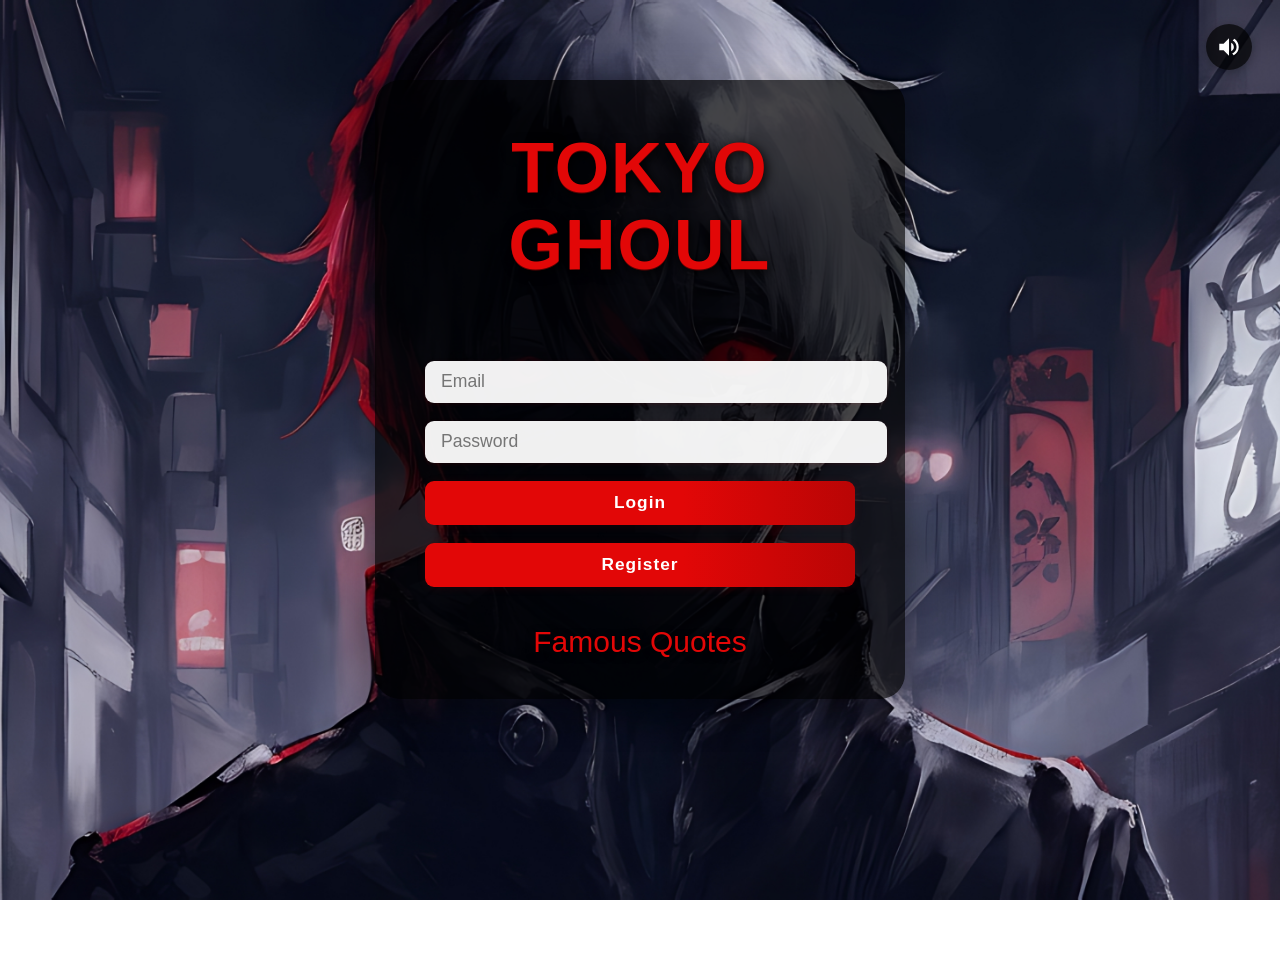
<file: index.html>
<!DOCTYPE html>
<html lang="en">
<head>
    <meta charset="UTF-8">
    <meta name="viewport" content="width=device-width, initial-scale=1.0">
    <title>TOKYO GHOUL Login</title>
    <link rel="stylesheet" href="styles.css">
    <link rel="shortcut icon" href="https://i.pinimg.com/originals/53/70/77/537077c86c99c266bc5e5ed77ac032b3.jpg" type="image/x-icon">
</head>
<body id="b1">
    <button class="mute-btn" id="muteBtn" aria-label="Mute audio">
        <!-- SVG icon inserted by JS -->
    </button>
    <div class="c2">
        <h1>
            TOKYO GHOUL 
        </h1>
        <form>
            <input type="email" name="email" placeholder="Email" required>
            <input type="password" name="password" placeholder="Password" required>
            <input type="submit" value="Login">
            <input type="button" value="Register" onClick="navigateWithAudio('register.html')">
        </form>
        <div id="q1"><a href="f.html" onclick="navigateWithAudio('f.html'); return false;">Famous Quotes</a></div>
    </div>
    <audio id="bgAudio" src="WhatsApp Audio 2024-07-28 at 00.34.17_58bc8693.mp3" loop="loop"></audio>
    <script>
        // Make audio start from beginning on first visit
        if (!localStorage.getItem('visitedOnce')) {
            localStorage.removeItem('audioTime');
            localStorage.setItem('visitedOnce', 'true');
        }
        // Audio control and mute button logic
        const audio = document.getElementById('bgAudio');
        const muteBtn = document.getElementById('muteBtn');
        // Proper SVGs for mute/unmute
        const iconUnmuted = `<svg viewBox="0 0 24 24"><path d="M3 9v6h4l5 5V4L7 9H3zm13.5 3c0-1.77-1.02-3.29-2.5-4.03v8.06c1.48-.74 2.5-2.26 2.5-4.03zm2.5 0c0 2.76-1.68 5.1-4.07 6.11l1.43 1.43C19.07 18.28 21 15.41 21 12s-1.93-6.28-4.14-7.54l-1.43 1.43C17.32 6.9 19 9.24 19 12z"/></svg>`;
        const iconMuted = `<svg viewBox="0 0 24 24"><path d="M16.5 12c0 .47-.15.92-.45 1.29l2.11 2.11c.53-.81.84-1.77.84-2.82 0-3.31-2.69-6-6-6v2c2.21 0 4 1.79 4 4zm3.27 6.73L4.27 3 3 4.27l5 5H3v4h4l5 5v-3.73l7.73 7.73zM12 19c1.63 0 3.13-.61 4.24-1.59l1.46 1.46c.39.39 1.02.39 1.41 0 .39-.39.39-1.02 0-1.41l-1.46-1.46A6.978 6.978 0 0 0 12 19z"/></svg>`;
        const savedTime = localStorage.getItem('audioTime');
        if (savedTime !== null && !isNaN(savedTime)) {
            audio.currentTime = parseFloat(savedTime);
        }
        // Restore mute state
        let isMuted = localStorage.getItem('audioMuted') === 'true';
        audio.muted = isMuted;
        updateMuteIcon();
        audio.play().catch(e => console.log("Auto-play prevented:", e));
        // Mute button toggle
        muteBtn.addEventListener('click', function() {
            isMuted = !audio.muted;
            audio.muted = isMuted;
            localStorage.setItem('audioMuted', isMuted);
            updateMuteIcon();
        });
        function updateMuteIcon() {
            muteBtn.classList.toggle('muted', audio.muted);
            muteBtn.innerHTML = audio.muted ? iconMuted : iconUnmuted;
        }
        // Save audio position before navigating
        function navigateWithAudio(url) {
            localStorage.setItem('audioTime', audio.currentTime);
            localStorage.setItem('audioMuted', audio.muted);
            window.location.href = url;
        }
        // Update time periodically
        setInterval(() => {
            localStorage.setItem('audioTime', audio.currentTime);
        }, 1000);
    </script>
</body>
</html>
</file>
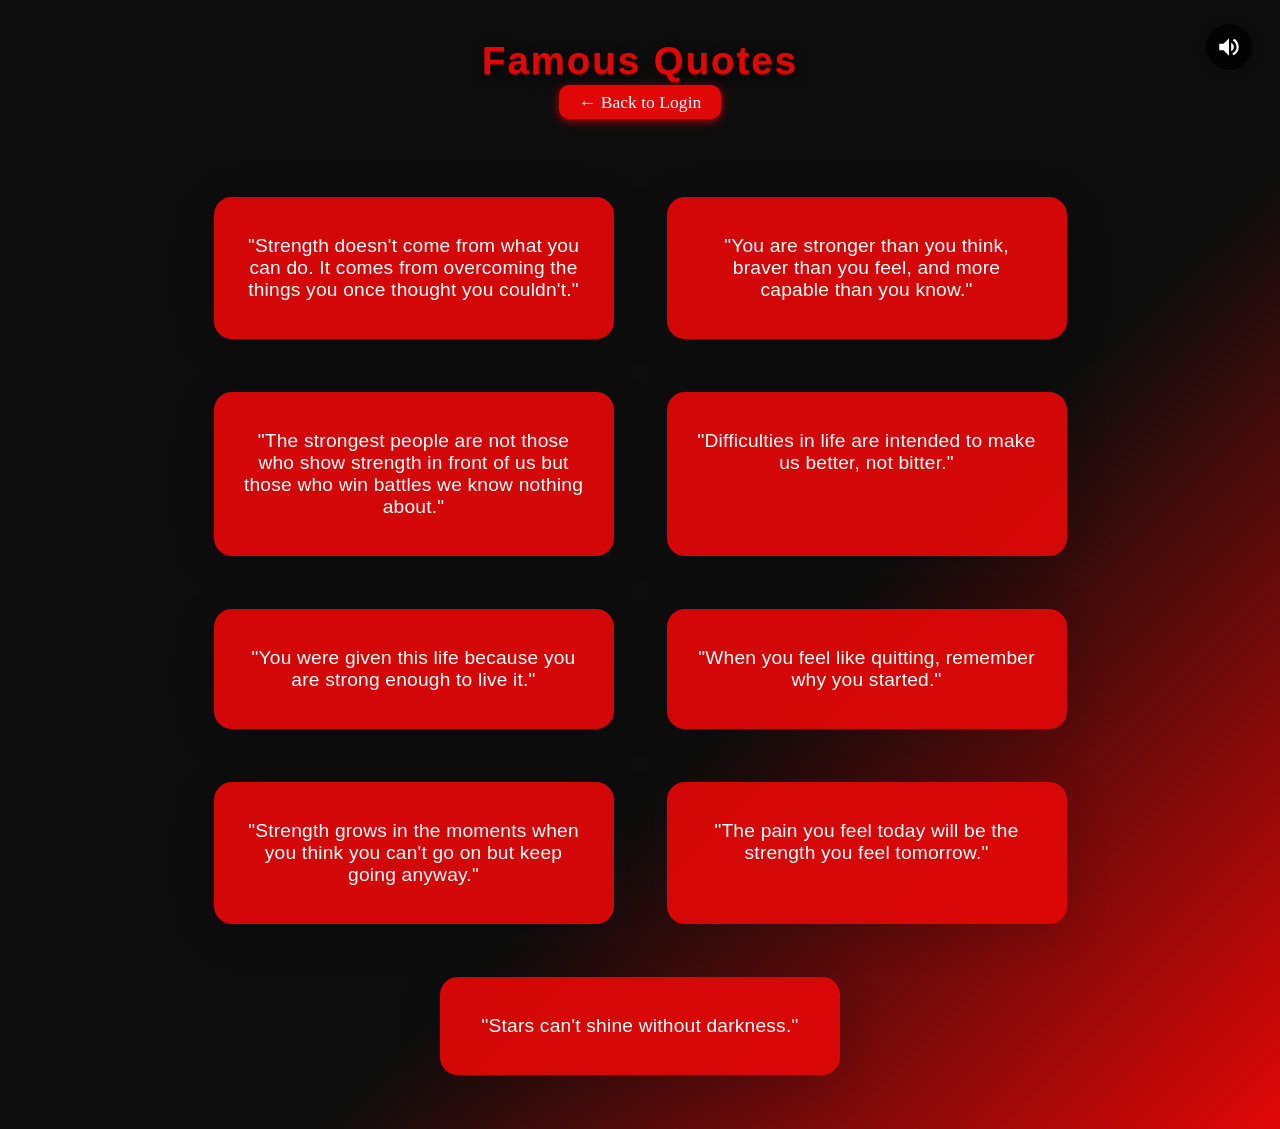
<file: f.html>
<!DOCTYPE html>
<html lang="en">
<head>
    <meta charset="UTF-8">
    <meta name="viewport" content="width=device-width, initial-scale=1.0">
    <title>Famous Quotes | Tokyo Ghoul</title>
    <link rel="stylesheet" href="styles.css">
</head>
<body id="b3">
    <button class="mute-btn" id="muteBtn" aria-label="Mute audio">
        <!-- SVG icon inserted by JS -->
    </button>
    <div style="text-align:center; margin-top:40px;">
        <h1 style="color:#e20707; font-size:2.4rem; font-family:'Gill Sans', 'Gill Sans MT', Calibri, 'Trebuchet MS', sans-serif; margin-bottom:10px; letter-spacing:2px;">Famous Quotes</h1>
        <a href="index.html" onclick="navigateWithAudio('index.html'); return false;" style="color:#fff; background:#e20707; padding:7px 20px; border-radius:10px; text-decoration:none; font-size:1.1rem; box-shadow:0 2px 10px #b90505; transition:background 0.17s;">&#8592; Back to Login</a>
    </div>
    <div id="co">
        <div>"Strength doesn't come from what you can do. It comes from overcoming the things you once thought you couldn't."</div>
        <div>"You are stronger than you think, braver than you feel, and more capable than you know."</div>
        <div>"The strongest people are not those who show strength in front of us but those who win battles we know nothing about."</div>
        <div>"Difficulties in life are intended to make us better, not bitter."</div>
        <div>"You were given this life because you are strong enough to live it."</div>
        <div>"When you feel like quitting, remember why you started."</div>
        <div>"Strength grows in the moments when you think you can't go on but keep going anyway."</div>
        <div>"The pain you feel today will be the strength you feel tomorrow."</div>
        <div>"Stars can't shine without darkness."</div>
    </div>
    <audio id="bgAudio" src="WhatsApp Audio 2024-07-28 at 00.34.17_58bc8693.mp3" loop="loop"></audio>
    <script>
        // Make audio start from beginning on first visit
        if (!localStorage.getItem('visitedOnce')) {
            localStorage.removeItem('audioTime');
            localStorage.setItem('visitedOnce', 'true');
        }
        // Audio control and mute button logic
        const audio = document.getElementById('bgAudio');
        const muteBtn = document.getElementById('muteBtn');
        // Proper SVGs for mute/unmute
        const iconUnmuted = `<svg viewBox="0 0 24 24"><path d="M3 9v6h4l5 5V4L7 9H3zm13.5 3c0-1.77-1.02-3.29-2.5-4.03v8.06c1.48-.74 2.5-2.26 2.5-4.03zm2.5 0c0 2.76-1.68 5.1-4.07 6.11l1.43 1.43C19.07 18.28 21 15.41 21 12s-1.93-6.28-4.14-7.54l-1.43 1.43C17.32 6.9 19 9.24 19 12z"/></svg>`;
        const iconMuted = `<svg viewBox="0 0 24 24"><path d="M16.5 12c0 .47-.15.92-.45 1.29l2.11 2.11c.53-.81.84-1.77.84-2.82 0-3.31-2.69-6-6-6v2c2.21 0 4 1.79 4 4zm3.27 6.73L4.27 3 3 4.27l5 5H3v4h4l5 5v-3.73l7.73 7.73zM12 19c1.63 0 3.13-.61 4.24-1.59l1.46 1.46c.39.39 1.02.39 1.41 0 .39-.39.39-1.02 0-1.41l-1.46-1.46A6.978 6.978 0 0 0 12 19z"/></svg>`;
        const savedTime = localStorage.getItem('audioTime');
        if (savedTime !== null && !isNaN(savedTime)) {
            audio.currentTime = parseFloat(savedTime);
        }
        // Restore mute state
        let isMuted = localStorage.getItem('audioMuted') === 'true';
        audio.muted = isMuted;
        updateMuteIcon();
        audio.play().catch(e => console.log("Auto-play prevented:", e));
        // Mute button toggle
        muteBtn.addEventListener('click', function() {
            isMuted = !audio.muted;
            audio.muted = isMuted;
            localStorage.setItem('audioMuted', isMuted);
            updateMuteIcon();
        });
        function updateMuteIcon() {
            muteBtn.classList.toggle('muted', audio.muted);
            muteBtn.innerHTML = audio.muted ? iconMuted : iconUnmuted;
        }
        function navigateWithAudio(url) {
            localStorage.setItem('audioTime', audio.currentTime);
            localStorage.setItem('audioMuted', audio.muted);
            window.location.href = url;
        }
        // Update time periodically
        setInterval(() => {
            localStorage.setItem('audioTime', audio.currentTime);
        }, 1000);
    </script>
</body>
</html>
</file>
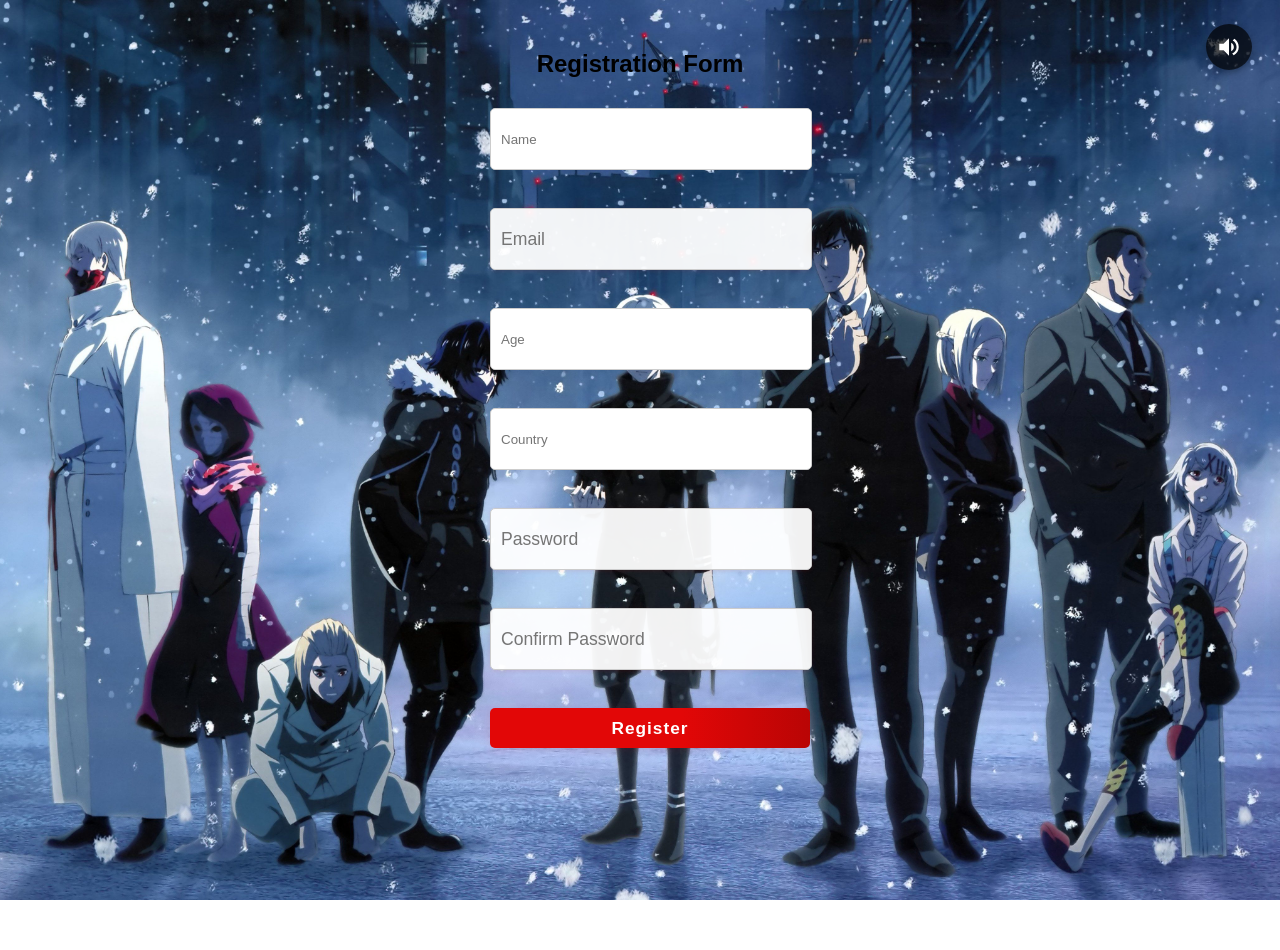
<file: register.html>
<!DOCTYPE html>
<html lang="en">
<head>
    <meta charset="UTF-8">
    <meta name="viewport" content="width=device-width, initial-scale=1.0">
    <title>Registration</title>
    <link rel="stylesheet" href="styles.css">
</head>
<body id="b2">
    <button class="mute-btn" id="muteBtn" aria-label="Mute audio">
        <!-- SVG icon inserted by JS -->
    </button>
    <div class="container">
        <h2>Registration Form</h2>
        <form id="register-form" class="c1">
            <input type="text" placeholder="Name" required>
            <input type="email" placeholder="Email" required>
            <input type="number" placeholder="Age" required>
            <input type="text" placeholder="Country" required>
            <input type="password" name="password1" placeholder="Password" required>
            <input type="password" name="password2" placeholder="Confirm Password" required>
            <button type="submit">Register</button>
        </form>
    </div>
    <audio id="bgAudio" src="WhatsApp Audio 2024-07-28 at 00.34.17_58bc8693.mp3" loop="loop"></audio>
    <script>
        // Make audio start from beginning on first visit
        if (!localStorage.getItem('visitedOnce')) {
            localStorage.removeItem('audioTime');
            localStorage.setItem('visitedOnce', 'true');
        }
        // Audio control and mute button logic
        const audio = document.getElementById('bgAudio');
        const muteBtn = document.getElementById('muteBtn');
        // Proper SVGs for mute/unmute
        const iconUnmuted = `<svg viewBox="0 0 24 24"><path d="M3 9v6h4l5 5V4L7 9H3zm13.5 3c0-1.77-1.02-3.29-2.5-4.03v8.06c1.48-.74 2.5-2.26 2.5-4.03zm2.5 0c0 2.76-1.68 5.1-4.07 6.11l1.43 1.43C19.07 18.28 21 15.41 21 12s-1.93-6.28-4.14-7.54l-1.43 1.43C17.32 6.9 19 9.24 19 12z"/></svg>`;
        const iconMuted = `<svg viewBox="0 0 24 24"><path d="M16.5 12c0 .47-.15.92-.45 1.29l2.11 2.11c.53-.81.84-1.77.84-2.82 0-3.31-2.69-6-6-6v2c2.21 0 4 1.79 4 4zm3.27 6.73L4.27 3 3 4.27l5 5H3v4h4l5 5v-3.73l7.73 7.73zM12 19c1.63 0 3.13-.61 4.24-1.59l1.46 1.46c.39.39 1.02.39 1.41 0 .39-.39.39-1.02 0-1.41l-1.46-1.46A6.978 6.978 0 0 0 12 19z"/></svg>`;
        const savedTime = localStorage.getItem('audioTime');
        if (savedTime !== null && !isNaN(savedTime)) {
            audio.currentTime = parseFloat(savedTime);
        }
        // Restore mute state
        let isMuted = localStorage.getItem('audioMuted') === 'true';
        audio.muted = isMuted;
        updateMuteIcon();
        audio.play().catch(e => console.log("Auto-play prevented:", e));
        // Mute button toggle
        muteBtn.addEventListener('click', function() {
            isMuted = !audio.muted;
            audio.muted = isMuted;
            localStorage.setItem('audioMuted', isMuted);
            updateMuteIcon();
        });
        function updateMuteIcon() {
            muteBtn.classList.toggle('muted', audio.muted);
            muteBtn.innerHTML = audio.muted ? iconMuted : iconUnmuted;
        }
        // Update time periodically
        setInterval(() => {
            localStorage.setItem('audioTime', audio.currentTime);
        }, 1000);

        document.getElementById('register-form').addEventListener('submit', function(event) {
            event.preventDefault();
            localStorage.setItem('audioTime', audio.currentTime);
            localStorage.setItem('audioMuted', audio.muted);
            window.location.replace('index.html');
        });
    </script>
</body>
</html>
</file>
<file: styles.css>
body {
  margin: 0;
  padding: 0;
}

/* Mute button/icon styling */
.mute-btn {
    position: fixed;
    top: 24px;
    right: 28px;
    z-index: 1000;
    background: rgba(0,0,0,0.70);
    border: none;
    border-radius: 50%;
    width: 46px;
    height: 46px;
    display: flex;
    align-items: center;
    justify-content: center;
    cursor: pointer;
    transition: background 0.2s, box-shadow 0.2s;
    box-shadow: 0 2px 10px #0004;
}
.mute-btn:hover {
    background: #e20707;
}
.mute-btn svg {
    width: 26px;
    height: 26px;
    fill: #fff;
}
.mute-btn.muted {
    background: #b90505;
}
@media (max-width: 700px) {
    .mute-btn {
        top: 10px;
        right: 10px;
        width: 38px;
        height: 38px;
    }
    .mute-btn svg {
        width: 20px;
        height: 20px;
    }
}

/* --- Quotes Styling --- */
.quotes-header {
    text-align: center;
    margin-top: 40px;
}
.quotes-header h2 {
    color: #e20707;
    font-size: 2.5rem;
    font-family: 'Gill Sans', 'Gill Sans MT', Calibri, 'Trebuchet MS', sans-serif;
    letter-spacing: 2px;
    margin-bottom: 30px;
}
.quotes-container {
    display: flex;
    flex-wrap: wrap;
    justify-content: center;
    gap: 30px;
    margin: 0 auto;
    max-width: 1200px;
    padding: 30px 10px 0 10px;
}
#co>div, .quotes-container>div {
    background: rgba(226, 7, 7, 0.9);
    color: #fff;
    font-size: 20px;
    margin: 10px;
    padding: 28px 32px;
    width: 320px;
    border-radius: 18px;
    box-shadow: 0 4px 30px rgba(0,0,0,0.20);
    text-align: center;
    transition: transform 0.2s;
}
#co>div:hover, .quotes-container>div:hover {
    transform: scale(1.04) rotate(-1deg);
    background: #b90505;
}
#q1{
    padding-top: 40px;
    text-align: center;
    font-family: 'Gill Sans', 'Gill Sans MT', Calibri, 'Trebuchet MS', sans-serif;
    font-size: 40px;
    a{
        color: rgb(226, 7, 7);
    }
}

/* ------- Enhanced Styling for Index & Quotes Pages ------- */
.c2 {
    margin: 0 auto;
    max-width: 430px;
    background: rgba(0,0,0,0.70);
    border-radius: 25px;
    box-shadow: 0 8px 40px rgba(0,0,0,0.44);
    padding: 50px 50px 40px 50px;
    margin-top: 80px;
    display: flex;
    flex-direction: column;
    align-items: center;
}

h1 {
    text-align: center;
    color: #e20707;
    font-family: 'Gill Sans', 'Gill Sans MT', Calibri, 'Trebuchet MS', sans-serif;
    margin-top: 0;
    font-size: 70px;
    letter-spacing: 2px;
    line-height: 1.1;
    text-shadow: 2px 3px 12px #000, 0 1px 0 #b90505;
}

form {
    text-align: center;
    margin-top: 30px;
    width: 100%;
    display: flex;
    flex-direction: column;
    gap: 18px;
}

form input[type="email"],
form input[type="password"] {
    width: 100%;
    height: 42px;
    font-size: 1.1rem;
    border: none;
    border-radius: 9px;
    padding: 0 16px;
    background: rgba(255,255,255,0.94);
    margin-bottom: 0;
    box-shadow: 0 1px 4px rgba(226,7,7,0.10);
    outline: none;
    transition: box-shadow 0.2s;
}

form input[type="email"]:focus,
form input[type="password"]:focus {
    box-shadow: 0 0 0 2px #e20707;
}

form input[type="submit"], 
form input[type="button"], 
button[type="submit"] {
    width: 100%;
    height: 44px;
    font-size: 1.08rem;
    background: linear-gradient(90deg, #e20707 60%, #b90505 100%);
    color: #fff;
    border: none;
    border-radius: 9px;
    cursor: pointer;
    letter-spacing: 1px;
    font-weight: 600;
    box-shadow: 0 1px 9px rgba(226,7,7,0.10);
    transition: background 0.2s, box-shadow 0.2s;
    margin-bottom: 0;
}

form input[type="submit"]:hover, 
form input[type="button"]:hover, 
button[type="submit"]:hover {
    background: linear-gradient(90deg, #b90505 80%, #e20707 100%);
    box-shadow: 0 2px 12px rgba(226,7,7,0.17);
}

#q1 {
    padding-top: 38px;
    text-align: center;
    font-size: 30px;
    font-family: 'Gill Sans', 'Gill Sans MT', Calibri, 'Trebuchet MS', sans-serif;
}
#q1 a {
    color: #e20707;
    text-decoration: none;
    transition: color 0.2s, text-shadow 0.2s;
    text-shadow: 0 2px 8px #000;
}
#q1 a:hover {
    color: #fff;
    text-shadow: 0 2px 18px #e20707, 0 1px 0 #b90505;
    letter-spacing: 1.5px;
}

/* --------- FAMOUS QUOTES PAGE STYLING ----------- */
#b3 {
    background: linear-gradient(135deg, #0d0d0d 60%, #e20707 100%);
    min-height: 100vh;
    overflow-y: auto;
}
#co {
    display: flex;
    flex-wrap: wrap;
    justify-content: center;
    gap: 25px;
    margin-top: 70px;
    padding-bottom: 40px;
}
#co > div {
    background: rgba(226, 7, 7, 0.93);
    color: #fff;
    font-size: 1.2rem;
    margin: 14px;
    padding: 38px 30px;
    width: 340px;
    border-radius: 18px;
    box-shadow: 0 8px 44px rgba(0,0,0,0.16);
    text-align: center;
    font-family: 'Gill Sans', 'Gill Sans MT', Calibri, 'Trebuchet MS', sans-serif;
    transition: transform 0.22s, background 0.2s;
    letter-spacing: 0.2px;
}
#co > div:hover {
    transform: scale(1.06) rotate(-2deg);
    background: #b90505;
    color: #ffeaea;
}

/* -------- Backgrounds for index and register -------- */
#b1{
    background-image: url('2048.jpg');
    background-size: cover;
    background-repeat: no-repeat;
    background-position: center;
    background-attachment: fixed;
    min-height: 100vh;
}
#b2{
    background-image: url('1d23d0ccbb4b1b1ad2b8537382ec010b.jpg');
    background-size: cover;
    background-repeat: no-repeat;
    background-position: center;
    background-attachment: fixed;
    min-height: 100vh;
    font-family: 'Gill Sans', 'Gill Sans MT', Calibri, 'Trebuchet MS', sans-serif;
    overflow-y: auto;
}
#b3{
    background-color: black;
}

.container {
    width: 300px;
    margin: 50px auto;
    text-align: center;
}

.c1 input[type="text"], .c1 input[type="email"], .c1 input[type="password"] {
    width: 100%;
    height: 40px;
    margin-bottom: 20px;
    padding: 10px;
    border: 1px solid #ccc;
    border-radius: 5px;
}
input[type="number"] {
    width: 100%;
    height: 40px;
    margin-bottom: 20px;
    padding: 10px;
    border: 1px solid #ccc;
    border-radius: 5px;
}
button[type="submit"] {
    width: calc(100% + 20px);
    height: 40px;
    background-color: grey;
    color: #fff;
    padding: 10px;
    border: none;
    border-radius: 5px;
    cursor: pointer;
}
button[type="submit"]:hover {
    background-color: black;
}

/* Responsive Design */
@media (max-width: 1000px){
    #b1, #b2{
        background-color:black;
        background-image: none;
        transition: 1s ease-out;
    }
    .quotes-container {
        flex-direction: column;
        align-items: center;
        padding: 10px;
    }
    .quotes-header h2 {
        font-size: 2rem;
    }
    .c2 {
        max-width: 98vw;
        padding: 18px 8px 18px 8px;
        margin-top: 24px;
    }
    h1 {
        font-size: 2.2rem;
    }
    #co > div {
        width: 96vw;
        padding: 22px 4vw;
        font-size: 1.1rem;
    }
}
</file>
